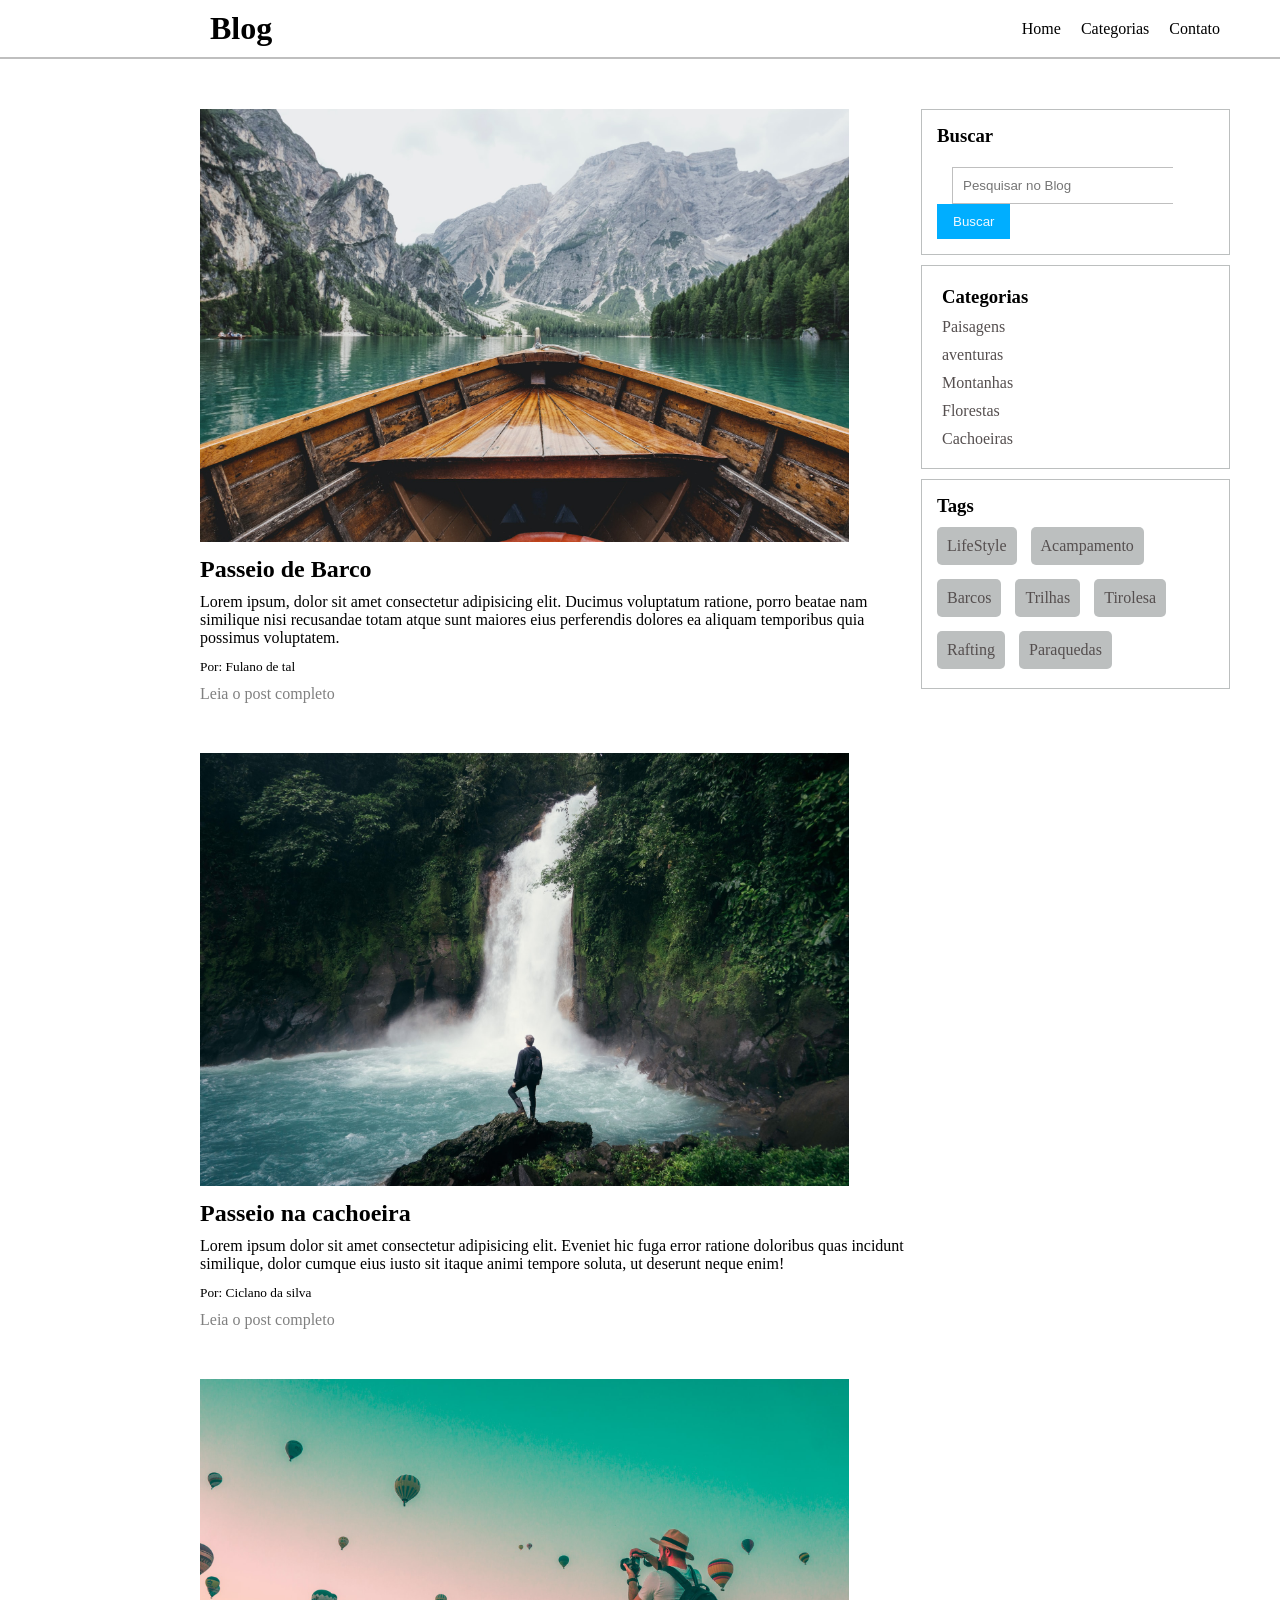
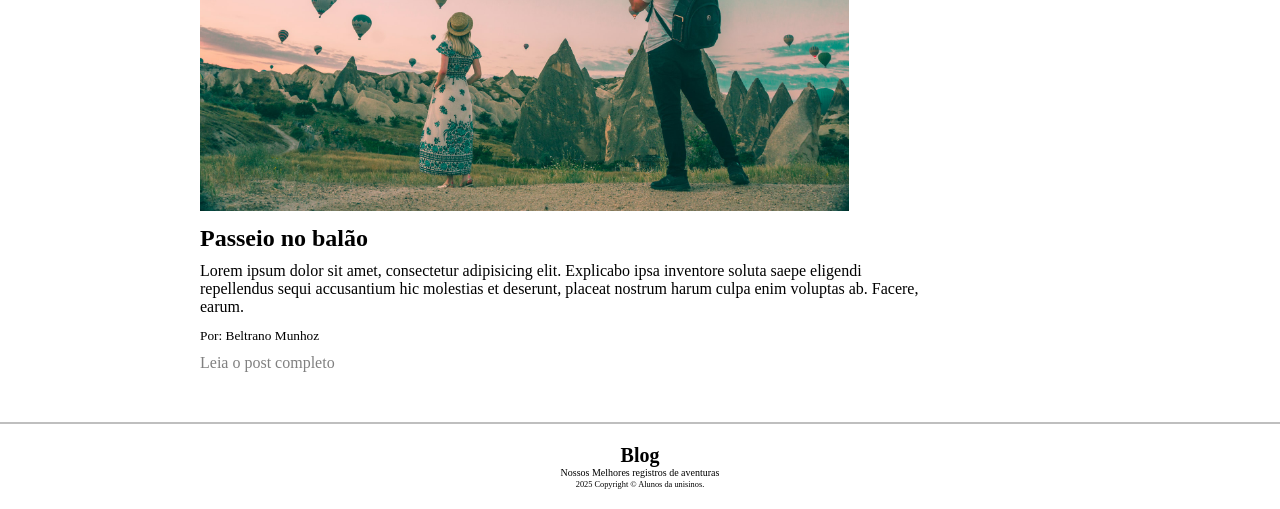
<file: Exercicios/Web semantico/index.html>
<!DOCTYPE html>
<html lang="pt-br">
  <head>
    <meta charset="UTF-8" />
    <meta name="viewport" content="width=device-width, initial-scale=1.0" />
    <link rel="stylesheet" href="style.css" />
    <title>Blog</title>
  </head>
  <body>
    <header>
      <h1>Blog</h1>
      <nav>
        <ul>
          <li><a href="">Home</a></li>
          <li><a href="">Categorias</a></li>
          <li><a href="">Contato</a></li>
        </ul>
      </nav>
    </header>
    <section class="conteudo-principal">
      <main>
        <section class="conteudo">
          <figure>
            <img src="Imagens/img1.jpg" alt="Imagem do barco" />
            <figcaption>
              <h2>Passeio de Barco</h2>
              <p>
                Lorem ipsum, dolor sit amet consectetur adipisicing elit.
                Ducimus voluptatum ratione, porro beatae nam similique nisi
                recusandae totam atque sunt maiores eius perferendis dolores ea
                aliquam temporibus quia possimus voluptatem.
              </p>
              <p class="feito-por"><small >Por: Fulano de tal</small></p>
              <p class="ver-post">
                <a href="">Leia o post completo</a>
              </p>
            </figcaption>
          </figure>
        </section>
        <section class="conteudo">
          <figure>
            <img src="Imagens/img3.jpg" alt="Imagem de cachoeira" />
            <figcaption>
              <h2>Passeio na cachoeira</h2>
              <p>
                Lorem ipsum dolor sit amet consectetur adipisicing elit. Eveniet
                hic fuga error ratione doloribus quas incidunt similique, dolor
                cumque eius iusto sit itaque animi tempore soluta, ut deserunt
                neque enim!
              </p>
              <p class="feito-por"> <small >Por: Ciclano da silva</small></p>
              <p class="ver-post">
                <a href="">Leia o post completo</a>
              </p>
            </figcaption>
          </figure>
        </section>
        <section class="conteudo">
          <figure>
            <img src="Imagens/img2.jpg" alt="passeio de balão" />
            <figcaption>
              <h2>Passeio no balão</h2>
              <p>
                Lorem ipsum dolor sit amet, consectetur adipisicing elit.
                Explicabo ipsa inventore soluta saepe eligendi repellendus sequi
                accusantium hic molestias et deserunt, placeat nostrum harum
                culpa enim voluptas ab. Facere, earum.
              </p>
              <p class="feito-por"><small>Por: Beltrano Munhoz</small></p>
              <p class="ver-post">
                <a href="">Leia o post completo</a>
              </p>
            </figcaption>
          </figure>
        </section>
      </main>
      <aside>
        <section class="buscar">
          <h3>Buscar</h3>
          <form action="">
            <input type="text" placeholder="Pesquisar no Blog"/>
            <button type="submit">Buscar</button>
          </form>
        </section>
        <section class="categorias">
          <h3>Categorias</h3>
          <ul>
            <li>Paisagens</li>
            <li>aventuras</li>
            <li>Montanhas</li>
            <li>Florestas</li>
            <li>Cachoeiras</li>
          </ul>
        </section>
        <section class="tags">
          <h3>Tags</h3>
          <div>
            <a href="">LifeStyle</a>
            <a href="">Acampamento</a>
            <a href="">Barcos</a>
            <a href="">Trilhas</a>
            <a href="">Tirolesa</a>
            <a href="">Rafting</a>
            <a href="">Paraquedas</a>
          </div>
        </section>
      </aside>
    </section>
    <footer>
      <h1>Blog</h1>
      <p>Nossos Melhores registros de aventuras</p>
      <small>2025 Copyright &copy; Alunos da unisinos.</small>
    </footer>
  </body>
</html>
</file>
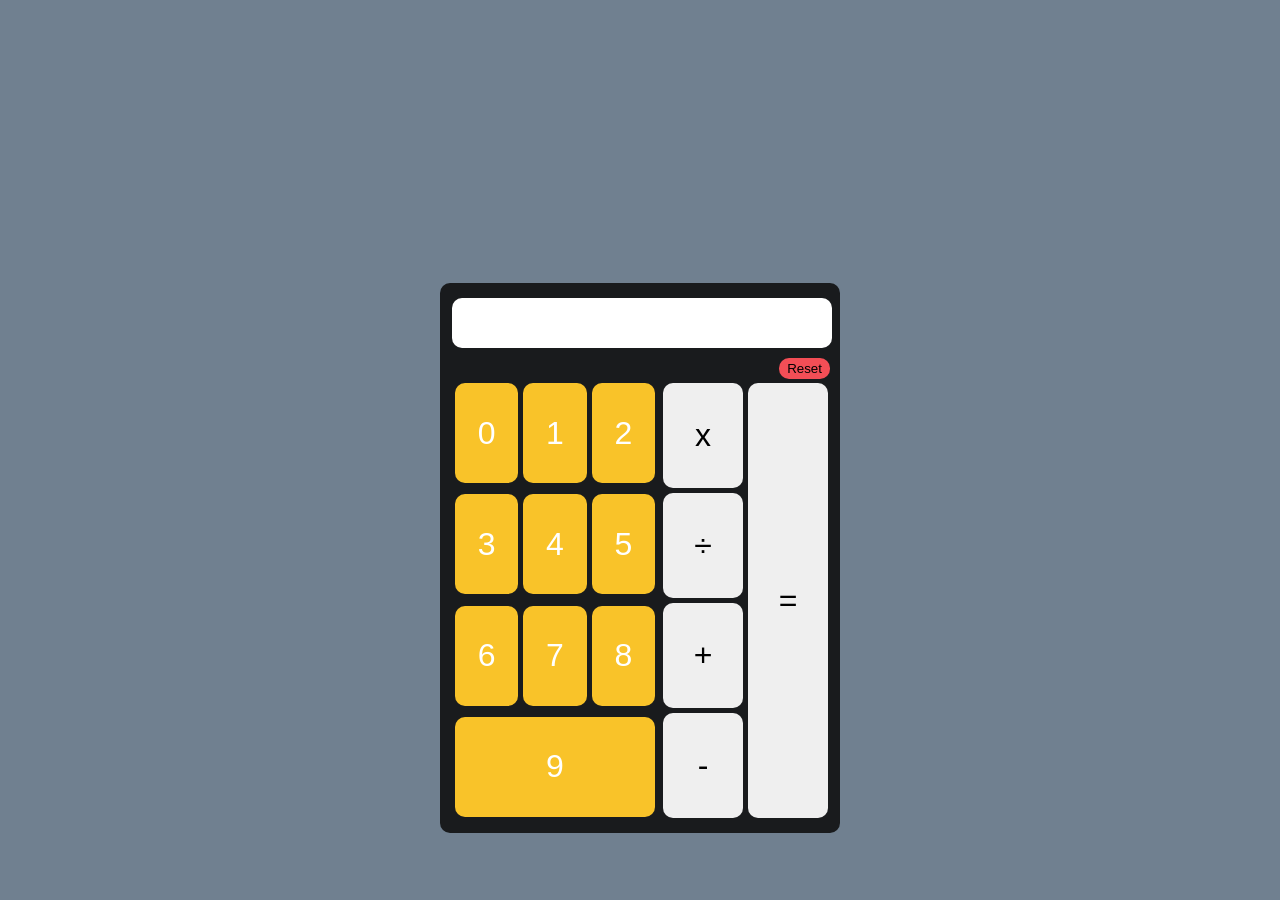
<file: Projetos/ProjetoCalculadora/Home.html>
<!DOCTYPE html>
<html lang="pt-br">
<head><meta http-equiv="Content-Type" content="text/html; charset=UTF-8">
    <meta charset="UTF-8">
    <meta name="viewport" content="width=device-width, initial-scale:1">
    <link rel="stylesheet" href="calculadoraStyle.css">
    <link rel="shortcut icon" href="IconeCalculadora.png" type="image/x-icon">
    <title>Calculadora</title>
    <script src="Calculadora.js" defer></script>

</head>
<body>
    <div id="calculadora">
        <div id="viewResult">
            <p id="resultado" name="resultado"></p>
        </div>
        <div id="resetButton">
            <button id="reset">Reset</button>
        </div>
        <div id="numbers">
            <button type="submit"  name="action" value="0">0</button>
            <button type="submit"  name="action" value="1">1</button>
            <button type="submit"  name="action" value="2">2</button>
            <button type="submit"  name="action" value="3">3</button>
            <button type="submit"  name="action" value="4">4</button>
            <button type="submit"  name="action" value="5">5</button>
            <button type="submit"  name="action" value="6">6</button>
            <button type="submit"  name="action" value="7">7</button>
            <button type="submit"  name="action" value="8">8</button>
            <button type="submit"  name="action" value="9">9</button>

        </div>
        <div id="submits">
            <button type="submit"  name="operator" value="x">x</button>
            <button type="submit" name="operator" value="÷">÷</button>
            <button type="submit" name="operator" value="+">+</button>
            <button type="submit"  name="operator" value="-">-</button>
            <button type="submit" name="equals" id="equals">=</button>
        </div>
    </div>
</body>
</html>
</file>
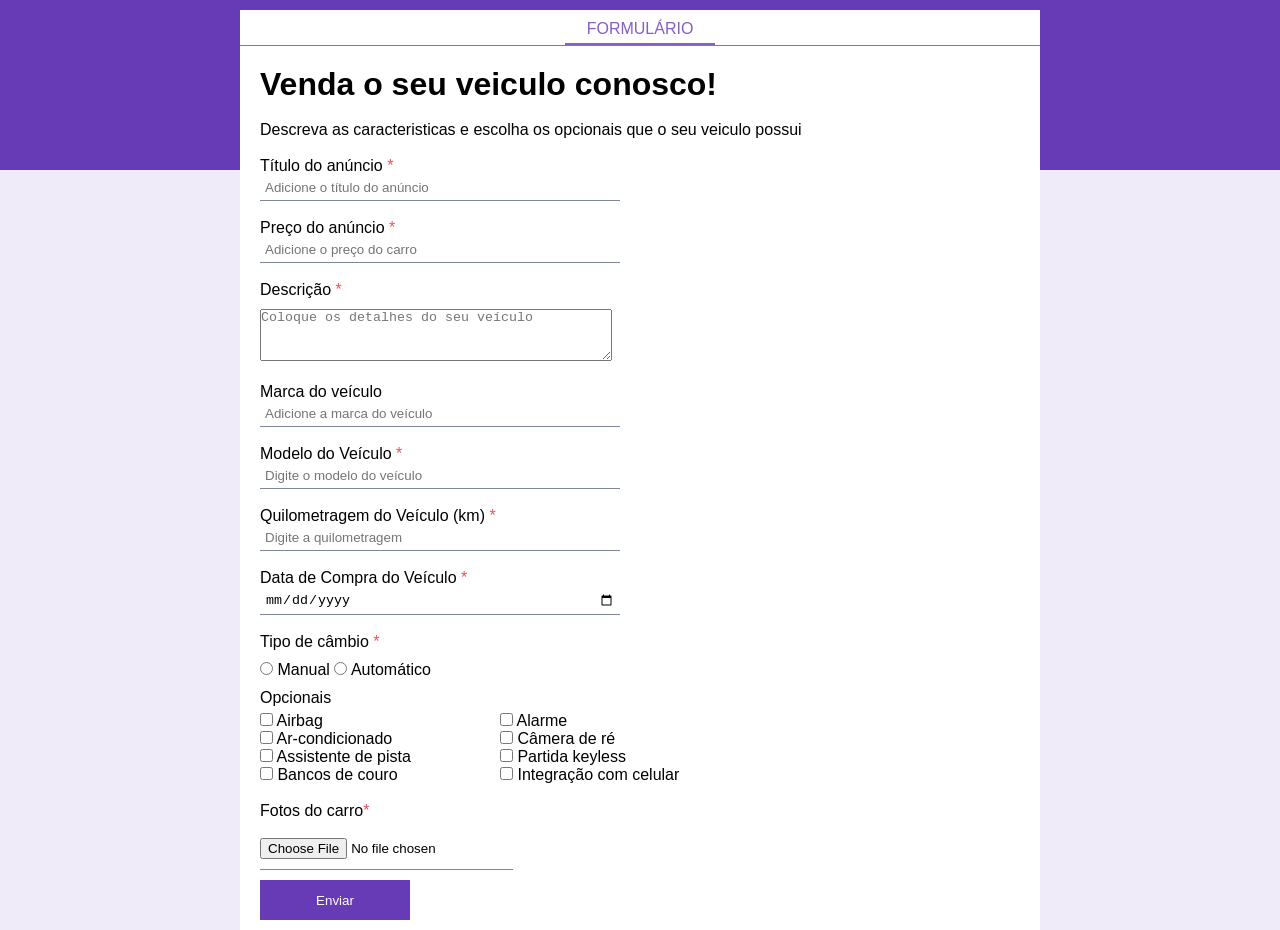
<file: Projetos/TRABALHO_AVALIATIVO/formulario.html>
<!DOCTYPE html>
<html lang="pt-br">
<head>
    <meta charset="UTF-8">
    <link rel="stylesheet" href="style.css">
    <title>Cadastro de veiculos</title>
</head>
<body>
<header>
    Cadastre o seu veiculo na loja!
</header>
<div id="box">
    <div id="cabecalho">
        FORMULÁRIO
    </div>
    <div id="forms">
        <h1>Venda o seu veiculo conosco!</h1>
        <br>
        <p>Descreva as caracteristicas e escolha os opcionais que o seu veiculo possui</p>
        <br>
        <form>
            <label>
                Título do anúncio <span>*</span>
                <br>
                <input class="inputTexto" name="titulo" type="text" required placeholder="Adicione o título do anúncio">
            </label>
            <br><br>

            <label>
                Preço do anúncio <span>*</span>
                <br>
                <input class="inputTexto" name="preco" type="number" required placeholder="Adicione o preço do carro">
            </label>
            <br><br>

            <label>
                Descrição <span>*</span>
                <br>
                <textarea class="inputDescricao" name="descricao" placeholder="Coloque os detalhes do seu veículo"
                          required></textarea>
            </label>
            <br><br>

            <label>
                Marca do veículo
                <br>
                <input class="inputTexto" name="marcaVeiculo" type="text" required
                       placeholder="Adicione a marca do veículo">
            </label>
            <br><br>

            <label>
                Modelo do Veículo <span>*</span>
                <br>
                <input class="inputTexto" type="text" name="modelo" placeholder="Digite o modelo do veículo" required>
            </label>
            <br><br>

            <label>
                Quilometragem do Veículo (km) <span>*</span>
                <br>
                <input class="inputTexto" type="number" name="Kilometragem" placeholder="Digite a quilometragem"
                       required>
            </label>
            <br><br>

            <label>
                Data de Compra do Veículo <span>*</span>
                <br>
                <input class="inputTexto" type="date" name="dataCompra" required>
            </label>
            <br><br>

            <label>
                <div id="radio">Tipo de câmbio <span>*</span> </div>
                <label>
                    <input type="radio" name="cambio" value="Manual">
                    Manual
                </label>
                <label>
                    <input type="radio" name="cambio" value="Automático">
                    Automático
                </label>
            </label>
            <br>
            <div id="opcoes">Opcionais</div>
            <div id="checkbox">
                <label for="airbag">
                    <input type="checkbox" id="airbag" name="opcionais" value="airbag">
                    Airbag
                </label>

                <label for="alarme">
                    <input type="checkbox" id="alarme" name="opcionais" value="alarme">
                    Alarme
                </label>

                <label for="ar-condicionado">
                    <input type="checkbox" id="ar-condicionado" name="opcionais" value="ar-condicionado">
                    Ar-condicionado
                </label>

                <label for="camera-de-ré">
                    <input type="checkbox" id="camera-de-ré" name="opcionais" value="camera de ré">
                    Câmera de ré
                </label>

                <label for="assistente_pista">
                    <input type="checkbox" id="assistente_pista" name="opcionais" value="assistente_pista">
                    Assistente de pista
                </label>
                <label for="keyless">
                    <input type="checkbox" id="keyless" name="opcionais" value="keyless">
                    Partida keyless
                </label>

                <label for="bancos-couro">
                    <input type="checkbox" id="bancos-couro" name="opcionais" value="bancos-couro">
                    Bancos de couro
                </label>
                <label for="inte-celular">
                    <input type="checkbox" id="inte-celular" name="opcionais" value="inte-celular">
                    Integração com celular
                </label>
            </div>
            <br>
            <label>
                Fotos do carro<span>*</span>
                <br><br>
                <input type="file" id="fotos" name="fotos" required>
            </label>
            <br>
            <input id="enviar" type="submit" value="Enviar">

        </form>
    </div>
</div>


</body>
</html>
</file>
<file: Exercicios/Web semantico/style.css>
*{
    padding: 0;
    margin: 0;
    overflow-x: hidden;
}

h2{
    margin-bottom: 10px;
    margin-top: 10px;
}

img{
    width: 90%;
    height: 90%;
}

header{
    border-bottom: 2px solid rgba(128, 128, 128, 0.5);
    width: 100%;
    padding: 10px;
    display: flex;
    justify-content: space-between;
    align-items: center;
}
header h1{
    margin-left: 200px;
}

nav{
    margin-right: 70px;
}

nav ul{
    display: flex;
    list-style-type: none;
}

nav ul li{
    margin-left: 20px;
}
header nav a{
    color: black;
    text-decoration: none;
}


main{
    width: 70%;
    margin: 0 0 0 200px
}
aside{
    width: 30%;
    margin-top: 50px;
    margin-right: 50px;

}

.conteudo{
    margin-top: 50px;
    margin-bottom: 50px;
}

.conteudo-principal{
    display: flex;
    justify-content: space-between;

}
.conteudo a{
    color: gray;
    text-decoration: none;
}

footer{
    border-top: 2px solid rgba(128, 128, 128, 0.5) ;
    padding: 20px 20px 20px 20px;
    text-align: center;
    font-size: 10px;
}

.buscar{
    border: 1px solid rgba(123,128,128, 0.5);
    padding: 15px 15px 15px 15px;
    margin-bottom: 10px ;
}

.buscar input{
    margin-left: 15px;
    margin-top: 20px;
    border: 1px solid rgba(128, 128, 128, 0.5);
    border-right: none;
    padding: 10px 10px 10px 10px;
    outline: none;
    width: 200px;
}

.buscar button{
    background-color: rgb(0, 174, 255);
    color: aliceblue;
    border: none;
    padding: 10px 16px;
    cursor: pointer;
    border-left: none;
    outline: none;
}


.categorias{
    border: 1px solid rgba(123,128,128, 0.5);
    padding: 20px;
    margin-bottom: 10px;
}

.tags{
    border: 1px solid rgba(123,128,128, 0.5);
    padding: 10px 10px 10px 10px;
    margin-bottom: 10px;
}

.categorias ul li{
    margin-top: 10px;
    color: rgb(85, 79, 79);

}

.tags a{ 
    display: inline-block;
    text-decoration: none;
    color: rgb(85, 79, 79);
    background-color: rgba(123,128,128, 0.5);
    padding: 10px 10px 10px 10px;
    border-radius: 5px;
    margin: 5px 5px 5px 5px;
}

.tags h3{
    margin: 5px 5px 5px 5px ;
}

.ver-post{
    margin-top: 10px;
}

.feito-por{
    margin-top: 10px;
}
</file>
<file: Projetos/ProjetoCalculadora/calculadoraStyle.css>
@charset "UTF-8";

*{
    border-color: transparent;
}

body{
    background-color: slategray;
    font-family: Arial, Helvetica, SansSerif, serif;
}
#calculadora{
    background-color: #191b1d;
    width: 400px;
    height: 550px;
    border-radius: 10px;
    position: relative;
    left: 50%;
    top: 50%;
    transform: translate(-50%,50%);
    box-sizing: border-box;
    display: flex;
    flex-direction: row;
    gap: 8px;


}
#viewResult{
    border-radius: 10px;
    padding: 10px;
    position: absolute;
    font-size: xx-large;
    color: #7D869C;
    font-family: Arial,Helvetica,sans-serif;
    align-items: center;
    justify-content: right;
    margin: 15px 12px;
    width: 95%;
    height: 50px;
    background-color: white;
    display: flex;
    box-sizing: border-box;
}
#numbers{
    margin-top: 100px;
    margin-left: 15px;
    width: 200px;
    height: 80%;
    display:flex;
    flex-wrap: wrap;
    gap: 5px;

}
#numbers button{
    border-radius: 10px;
    background-color: #f9c329;
    color: white;
    font-size: xx-large;
    flex:1 1 30%;
    width: 100%;
    height: 100px;
    cursor: pointer;
}
#numbers button:hover{
    transition: background-color, 0.5s ease;
    background-color: #bc8e00;

}

#submits{
    width: 80px; /* Ajuste conforme necessário */
    height: calc(100% - 115px);
    display: flex;
    flex-direction: column; /* Alinha os botões verticalmente */
    justify-content: flex-start;
    box-sizing: border-box;
    margin-right: 15px;
    margin-top: 100px;
    gap: 5px;
    flex-wrap: wrap;
}
#submits button{
    flex:1 1 20%;
    border-radius: 10px;
    font-size: xx-large;
    width: 100%;
    height: 100px;
}

#submits button:hover{
    cursor: pointer;
    transition: background-color 0.5s ease;
    background-color: #8f8f8f;
}
#resetButton{
    position: absolute;
    top:75px;
    right: 0;
    margin-right: 10px;


}
#resetButton button{
    border-radius: 10px;
    background-color: #F34E56;
    border-color: transparent;
}

#resetButton button:hover{
    cursor: pointer;
    transition: background-color 0.5s ease;
    background-color: #8f2e33;
}
</file>
<file: Projetos/TRABALHO_AVALIATIVO/style.css>
*{
    margin: 0;
    padding: 0;
}

body{
    background-color: #F0EBF8;
}

header{
    background-color: #673AB6;
    color: white;
    font-family: Arial,SansSerif, serif;
    height: 150px;
    text-align: center;
    font-size: large;
    font-weight: bold;
    padding: 10px;
}
#box{
    margin-top: 20px;
    height: 920px;
    width: 800px;
    background-color: white;
    display: block;
    position: absolute;
    left: 50%;
    top: 50%;
    translate: -50% -50%;
}

#cabecalho{
    position: relative;
    color: #845FC4;
    font-family: Arial,serif;
    text-align: center;
    height: 25px;
    width: 100%;
    padding-top: 10px;
    border-bottom: 1px solid gray;

}

#cabecalho:before{
    content: '';
    position: absolute;
    bottom: 0;
    left: 50%;
    transform: translateX(-50%);
    height: 2px;
    width: 150px;
    background-color: #845FC4;
}

#forms{
    margin: 20px 20px 20px 20px;
    width: 100%;
    font-family: Arial,serif;
}

span{
    color: #F34E56;
}

.inputTexto{
    border: none;
    width: 350px;
    border-bottom: #7D869C solid 1px;
    padding: 5px;

}

.inputDescricao{
    height: 50px;
    width: 350px;
    margin-top: 10px;
}

#fotos{
    border-bottom: #7D869C solid 1px;
    padding-bottom: 10px;
}

#enviar{
    margin-top: 10px;
    background-color: #673AB6;
    color: white;
    width: 150px;
    height: 40px;
    border: none;
}

#checkbox{
    display: grid;
    grid-template-rows: repeat(4,1fr);
    grid-template-columns: repeat(2, 0.3fr);
    margin-top: 5px;
    column-gap: 0;
}

#opcoes{
    margin-top: 10px;
}

#radio{
    margin-bottom: 10px;
}
</file>
